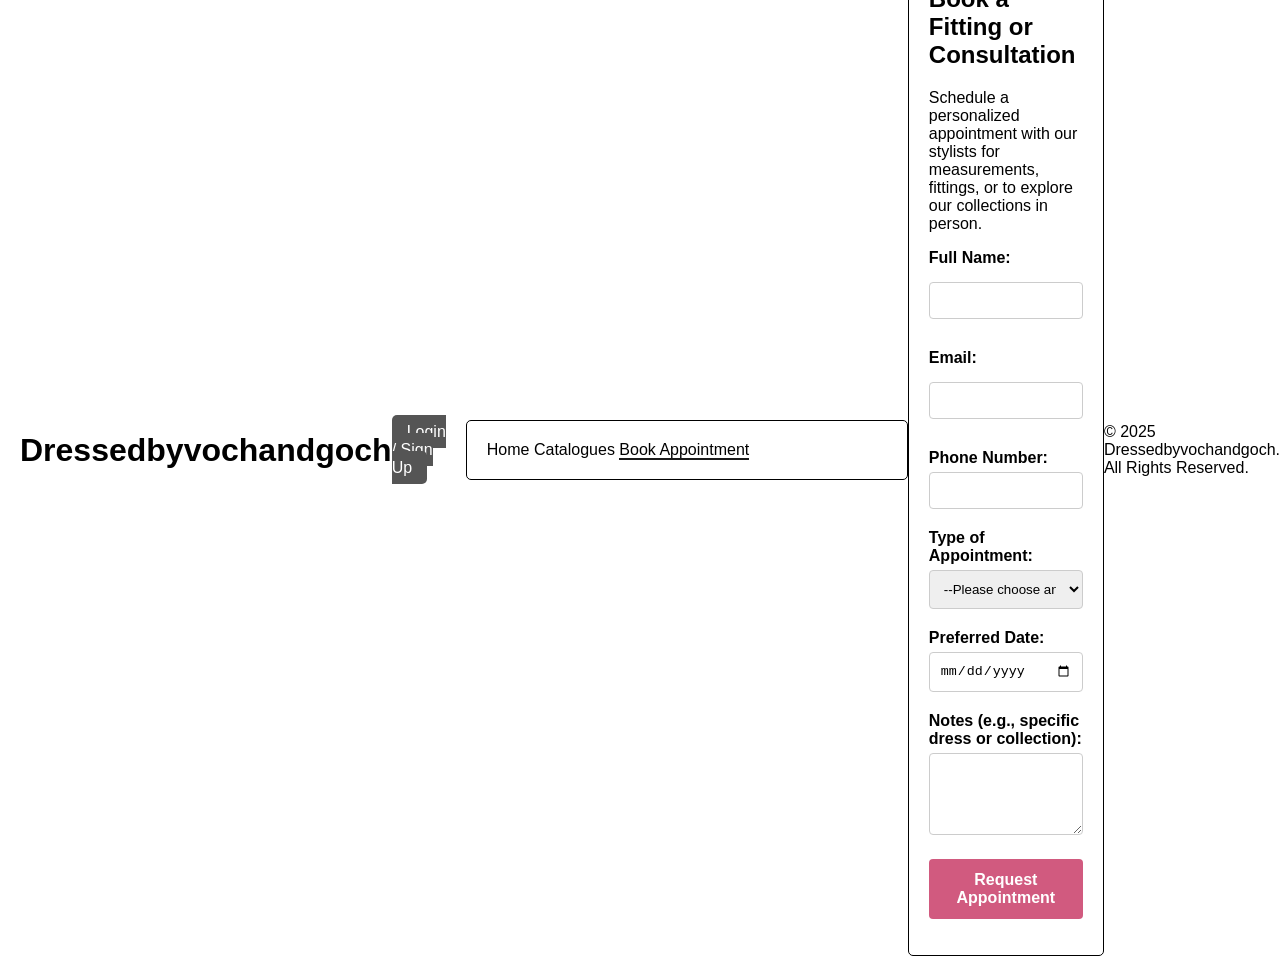
<file: bookings.html>
<!DOCTYPE html>
<html lang="en">
<head>
    <meta charset="UTF-8">
    <meta name="viewport" content="width=device-width, initial-scale=1.0">
    <title>Book Appointment - Dressedbyvochandgoch</title>
    <link rel="stylesheet" href="style.css">
    
    <style>
        /* CSS from the Gowns Home Page for consistent header layout */
        header {
            display: flex;
            justify-content: space-between;
            align-items: center;
            padding: 10px 20px;
        }

        .login-container, .profile-container {
            margin-left: auto;
            position: relative;
        }
        .profile-container {
            display: none; 
        }
        .login-button {
            background-color: #555;
            color: white;
            padding: 8px 15px;
            border: none;
            border-radius: 5px;
            cursor: pointer;
            font-size: 16px;
            text-decoration: none;
        }
        .profile-icon {
            width: 40px;
            height: 40px;
            background-color: #d15a7f;
            color: white;
            border-radius: 50%;
            display: flex;
            justify-content: center;
            align-items: center;
            font-weight: bold;
            font-size: 18px;
            cursor: pointer;
            text-transform: uppercase;
        }
        .profile-menu {
            display: none; 
            position: absolute;
            top: 50px;
            right: 0;
            background-color: white;
            box-shadow: 0 4px 8px rgba(0,0,0,0.2);
            border-radius: 5px;
            width: 200px;
            padding: 10px;
            z-index: 100;
        }
        .profile-menu p { margin: 5px 0; padding: 0 5px; font-size: 14px; }
        .profile-menu p.name { font-weight: bold; border-bottom: 1px solid #eee; padding-bottom: 8px; margin-bottom: 8px; }
        .profile-menu button { width: 100%; padding: 8px; margin-top: 5px; border: none; border-radius: 4px; cursor: pointer; font-size: 14px; }
        .profile-menu button:nth-child(3) { background-color: #007bff; color: white; }
        .profile-menu button:last-child { background-color: #dc3545; color: white; }

        /* Additional styles that might be in style.css, added here for completeness if style.css is missing */
        nav .container a.active {
             border-bottom: 2px solid #1a1a1a;
        }
        .form-group { margin-bottom: 20px; }
        .form-group label { display: block; margin-bottom: 5px; font-weight: bold; }
        .form-group input, .form-group select, .form-group textarea {
            width: 100%;
            padding: 10px;
            border: 1px solid #ccc;
            border-radius: 4px;
            box-sizing: border-box;
        }
        .submit-btn {
            background-color: #d15a7f;
            color: white;
            padding: 12px 20px;
            border: none;
            border-radius: 4px;
            cursor: pointer;
            font-size: 1em;
            font-weight: bold;
            transition: background-color 0.3s;
        }
        .submit-btn:hover {
            background-color: #b94b6d;
        }
    </style>
</head>
<body>

    <header>
        <h1>Dressedbyvochandgoch</h1>
        
        <div class="login-container" id="loginButtonContainer">
            <a href="login.html" class="login-button">Login / Sign Up</a>
        </div>
        
        <div class="profile-container" id="profileContainer">
            <div class="profile-icon" id="profileIcon">A</div>
            
            <div class="profile-menu" id="profileMenu">
                <p class="name" id="menuFullName">Guest Name</p>
                <p id="menuEmail">guest@example.com</p>
                <button onclick="alert('Redirecting to Update Details Page...')">Update Details</button>
                <button onclick="logOutUser()">Log Out</button>
            </div>
        </div>
    </header>

    <nav>
        <div class="container">
            <a href="client_index.html">Home</a>
            <a href="catalogues.html">Catalogues</a>
            <a href="bookings.html" class="active">Book Appointment</a>
        </div>
    </nav>

    <div class="container">
        <section id="appointment">
            <h2>Book a Fitting or Consultation </h2>
            <p>Schedule a personalized appointment with our stylists for measurements, fittings, or to explore our collections in person.</p>
            
            <form id="bookingForm">
                <div class="form-group">
                    <label for="name">Full Name:</label>
                    <input type="text" id="name" name="name" required>
                </div>
                <div class="form-group">
                    <label for="email">Email:</label>
                    <input type="email" id="email" name="email" required>
                </div>
                 <div class="form-group">
                    <label for="phone">Phone Number:</label>
                    <input type="tel" id="phone" name="phone" required>
                </div>
                <div class="form-group">
                    <label for="service">Type of Appointment:</label>
                    <select id="service" name="service" required>
                        <option value="">--Please choose an option--</option>
                        <option value="measurement">Measurements</option>
                        <option value="fitting">Fitting Session</option>
                        <option value="consultation">Viewing & Consultation</option>
                    </select>
                </div>
                <div class="form-group">
                    <label for="date">Preferred Date:</label>
                    <input type="date" id="date" name="date" required>
                </div>
                 <div class="form-group">
                    <label for="notes">Notes (e.g., specific dress or collection):</label>
                    <textarea id="notes" name="notes" rows="4"></textarea>
                </div>
                <button type="submit" class="submit-btn">Request Appointment</button>
            </form>
            <p id="confirmationMessage"></p>
        </section>
    </div>

    <footer>
        <p>&copy; 2025 Dressedbyvochandgoch. All Rights Reserved.</p>
    </footer>

    <script>
        // --- Authentication & Profile Logic ---
        const loginContainer = document.getElementById("loginButtonContainer");
        const profileContainer = document.getElementById("profileContainer");
        const profileIcon = document.getElementById("profileIcon");
        const profileMenu = document.getElementById("profileMenu");
        const menuFullName = document.getElementById("menuFullName");
        const menuEmail = document.getElementById("menuEmail");

        const STORAGE_KEY = 'currentUser';
        let user = null; 

        function loadUser() {
            const storedUser = localStorage.getItem(STORAGE_KEY);
            if (storedUser) {
                user = JSON.parse(storedUser);
                setLoggedInState(user.fullName, user.email);
            }
        }
        
        function updateHeaderState() {
            if (user) {
                loginContainer.style.display = 'none';
                profileContainer.style.display = 'block';
            } else {
                loginContainer.style.display = 'block';
                profileContainer.style.display = 'none';
                profileMenu.style.display = 'none'; 
            }
        }

        function setLoggedInState(name, email) {
            user = { fullName: name, email: email };
            localStorage.setItem(STORAGE_KEY, JSON.stringify(user));
            
            const initial = name.charAt(0).toUpperCase();
            profileIcon.textContent = initial;
            menuFullName.textContent = name;
            menuEmail.textContent = email;
            updateHeaderState();
        }

        function logOutUser() {
            user = null;
            localStorage.removeItem(STORAGE_KEY); 
            updateHeaderState();
            alert("You have been logged out.");
        }

        // --- Profile Menu Dropdown Logic ---
        profileIcon.onclick = function(event) {
            event.stopPropagation();
            profileMenu.style.display = profileMenu.style.display === 'block' ? 'none' : 'block';
        }
        
        document.addEventListener('click', function(event) {
            if (user && profileMenu.style.display === 'block' && !profileContainer.contains(event.target)) {
                profileMenu.style.display = 'none';
            }
        });

        // --- Booking Form Logic (Existing) ---

document.getElementById('bookingForm').addEventListener('submit', function(event) {
    event.preventDefault();

    const formData = {
        name: document.getElementById('name').value,
        email: document.getElementById('email').value,
        phone: document.getElementById('phone').value,
        service: document.getElementById('service').value,
        date: document.getElementById('date').value,
        notes: document.getElementById('notes').value
    };

    // Send data to PHP
    fetch('submit_booking.php', {
        method: 'POST',
        headers: { 'Content-Type': 'application/json' },
        body: JSON.stringify(formData)
    })
    .then(response => response.json())
    .then(data => {
        const confirmation = document.getElementById('confirmationMessage');
        confirmation.style.color = "green";
        confirmation.textContent = `Success! Booking Ref: ${data.ref}. We will contact you shortly.`;
        document.getElementById('bookingForm').reset();
    })
    .catch(error => {
        console.error('Error:', error);
        alert("There was an error saving your booking.");
    });
});

        // --- Initialization ---
        window.onload = loadUser;

    </script>

</body>
</html>
</file>
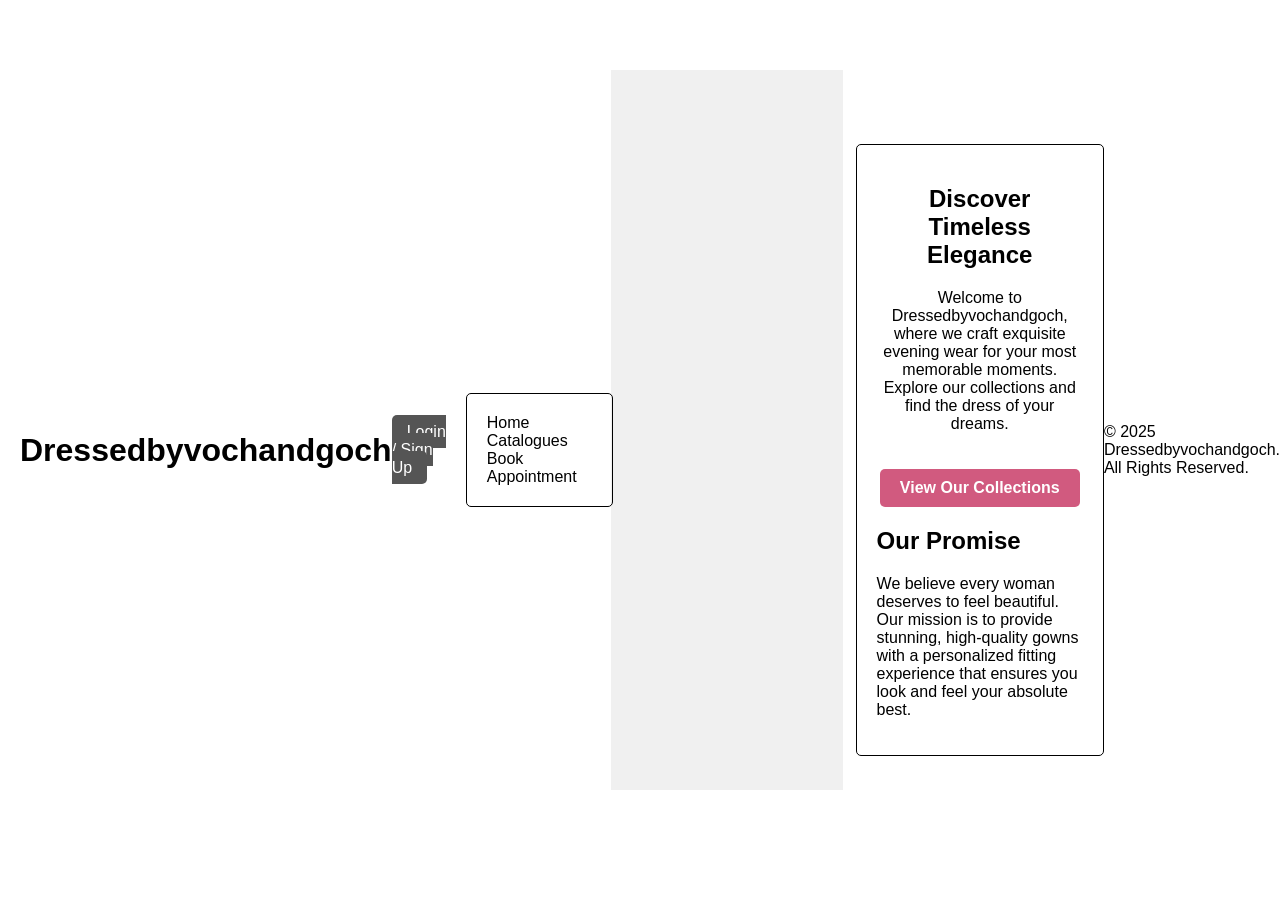
<file: client_index.html>
<!DOCTYPE html>
<html lang="en">
<head>
    <meta charset="UTF-8">
    <meta name="viewport" content="width=device-width, initial-scale=1.0">
    <title>Elegance Gowns - Home</title>
    <link rel="stylesheet" href="style.css">
    <style>
        /* General Layout */
        header {
            display: flex;
            justify-content: space-between;
            align-items: center;
            padding: 10px 20px;
        }

        nav {
            background-color: white;
            z-index: 5;
            position: relative;
        }

        .container {
            width: 80%;
            margin: 0 auto;
        }

        /* Header Buttons/Icons (Login/Profile) */
        .login-container, .profile-container {
            margin-left: auto;
            position: relative;
        }

        .profile-container {
            display: none; /* Hide profile by default, shown by JS */
        }

        .login-button {
            background-color: #555;
            color: white;
            padding: 8px 15px;
            border: none;
            border-radius: 5px;
            cursor: pointer;
            font-size: 16px;
            text-decoration: none;
        }

        .profile-icon {
            width: 40px;
            height: 40px;
            background-color: #d15a7f;
            color: white;
            border-radius: 50%;
            display: flex;
            justify-content: center;
            align-items: center;
            font-weight: bold;
            font-size: 18px;
            cursor: pointer;
            text-transform: uppercase;
        }

        /* Profile Dropdown Menu */
        .profile-menu {
            display: none; /* Hidden by default, shown by JS */
            position: absolute;
            top: 50px;
            right: 0;
            background-color: white;
            box-shadow: 0 4px 8px rgba(0,0,0,0.2);
            border-radius: 5px;
            width: 200px;
            padding: 10px;
            z-index: 100;
        }
        
        .profile-menu p { margin: 5px 0; padding: 0 5px; font-size: 14px; }
        .profile-menu p.name { font-weight: bold; border-bottom: 1px solid #eee; padding-bottom: 8px; margin-bottom: 8px; }
        .profile-menu button { width: 100%; padding: 8px; margin-top: 5px; border: none; border-radius: 4px; cursor: pointer; font-size: 14px; }
        .profile-menu button:nth-child(3) { background-color: #007bff; color: white; }
        .profile-menu button:last-child { background-color: #dc3545; color: white; }

        /* MODAL STYLES REMOVED/HIDDEN 
           Note: The modal div and form elements are still in the HTML body 
           but are no longer referenced by the 'Login / Sign Up' button.
        */
        .modal {
            display: none; /* Explicitly hide the modal */
        }

        /* VIDEO SECTION STYLES (PORTRAIT VIEW) */
        .video-container {
            width: 100%;
            margin-bottom: 40px;
            text-align: center;
        }

        .video-wrapper {
            width: 90%; 
            max-width: 450px; 
            height: 80vh; 
            margin: 0 auto;
            background-color: #f0f0f0;
            overflow: hidden;
            position: relative;
        }
        
        .video-wrapper video {
            width: 100%;
            height: 100%;
            object-fit: cover; 
        }

        .hero {
            text-align: center;
        }

        /* Added CTA button style */
        .cta-button {
            display: inline-block;
            margin-top: 20px;
            padding: 10px 20px;
            background-color: #d15a7f;
            color: white;
            text-decoration: none;
            border-radius: 5px;
            font-weight: bold;
            transition: background-color 0.3s;
        }

        .cta-button:hover {
            background-color: #b94b6d;
        }
    </style>
    <link rel="stylesheet" href="https://cdnjs.cloudflare.com/ajax/libs/font-awesome/6.0.0-beta3/css/all.min.css">
</head>
<body>

    <header>
        <h1>Dressedbyvochandgoch</h1>
        
        <div class="login-container" id="loginButtonContainer">
            <a href="login.html" class="login-button">Login / Sign Up</a>
        </div>
        
        <div class="profile-container" id="profileContainer">
            <div class="profile-icon" id="profileIcon">A</div>
            
            <div class="profile-menu" id="profileMenu">
                <p class="name" id="menuFullName">Guest Name</p>
                <p id="menuEmail">guest@example.com</p>
                <button onclick="alert('Redirecting to Update Details Page...')">Update Details</button>
                <button onclick="logOutUser()">Log Out</button>
            </div>
        </div>
    </header>

    <nav>
        <div class="container">
            <a href="index.html" class="active">Home</a>
            <a href="catalogues.html">Catalogues</a>
            <a href="bookings.html">Book Appointment</a>
        </div>
    </nav>

    <div class="video-container">
        <div class="video-wrapper">
            <video autoplay loop muted playsinline>
                <source src="MicrosoftTeams-video (1).mp4" type="video/mp4">
                Your browser does not support the video tag.
            </video>
        </div>
    </div>
    <div class="container">
        <section class="hero">
            <h2>Discover Timeless Elegance</h2>
            <p>Welcome to Dressedbyvochandgoch, where we craft exquisite evening wear for your most memorable moments. Explore our collections and find the dress of your dreams.</p>
            
            <a href="catalogues.html" class="cta-button">View Our Collections</a>
        </section>

        <section class="about">
            <h2>Our Promise</h2>
            <p>We believe every woman deserves to feel beautiful. Our mission is to provide stunning, high-quality gowns with a personalized fitting experience that ensures you look and feel your absolute best.</p>
        </section>
    </div>

    <footer>
        <p>&copy; 2025 Dressedbyvochandgoch. All Rights Reserved.</p>
    </footer>

    <div id="loginSignupModal" class="modal">
        <div class="modal-content">
            <span class="close-button">&times;</span>
            
            <form id="loginForm" onsubmit="handleLogin(event)">
                <h2>Login</h2>
                <div class="form-group">
                    <label for="loginEmail">Email:</label>
                    <input type="email" id="loginEmail" name="loginEmail" required value="user@example.com">
                </div>
                <div class="form-group">
                    <label for="loginPassword">Password:</label>
                    <input type="password" id="loginPassword" name="loginPassword" required value="password">
                </div>
                <button type="submit">Log In</button>
                <a class="form-switch-link" data-target="signupForm">Need an account? Sign Up!</a>
            </form>

            <form id="signupForm" style="display:none;" onsubmit="handleSignup(event)">
                <h2>Create Account</h2>
                <div class="form-group">
                    <label for="signupName">Full Name:</label>
                    <input type="text" id="signupName" name="signupName" required>
                </div>
                <div class="form-group">
                    <label for="signupEmail">Email:</label>
                    <input type="email" id="signupEmail" name="signupEmail" required>
                </div>
                <div class="form-group">
                    <label for="signupPassword">Password:</label>
                    <input type="password" id="signupPassword" name="signupPassword" required>
                </div>
                <button type="submit">Sign Up</button>
                <a class="form-switch-link" data-target="loginForm">Already have an account? Log In.</a>
            </form>
        </div>
    </div>

    <script>
        // --- DOM Elements ---
        const loginContainer = document.getElementById("loginButtonContainer");
        const profileContainer = document.getElementById("profileContainer");
        const profileIcon = document.getElementById("profileIcon");
        const profileMenu = document.getElementById("profileMenu");
        const menuFullName = document.getElementById("menuFullName");
        const menuEmail = document.getElementById("menuEmail");

        // --- Simulated User Data ---
        const STORAGE_KEY = 'currentUser';
        let user = null; 

        // --- Core Functions ---

        function loadUser() {
            const storedUser = localStorage.getItem(STORAGE_KEY);
            if (storedUser) {
                user = JSON.parse(storedUser);
                setLoggedInState(user.fullName, user.email);
            }
        }
        
        function updateHeaderState() {
            if (user) {
                loginContainer.style.display = 'none';
                profileContainer.style.display = 'block';
            } else {
                loginContainer.style.display = 'block';
                profileContainer.style.display = 'none';
                profileMenu.style.display = 'none'; 
            }
        }

        function setLoggedInState(name, email) {
            user = { fullName: name, email: email };
            localStorage.setItem(STORAGE_KEY, JSON.stringify(user));
            
            const initial = name.charAt(0).toUpperCase();
            profileIcon.textContent = initial;
            menuFullName.textContent = name;
            menuEmail.textContent = email;
            updateHeaderState();
        }

        function logOutUser() {
            user = null;
            localStorage.removeItem(STORAGE_KEY); 
            updateHeaderState();
            alert("You have been logged out.");
        }

        // --- Event Listeners ---
        window.onload = loadUser; 

        // --- Profile Menu Dropdown Logic ---
        profileIcon.onclick = function(event) {
            event.stopPropagation();
            profileMenu.style.display = profileMenu.style.display === 'block' ? 'none' : 'block';
        }
        
        document.addEventListener('click', function(event) {
            if (user && profileMenu.style.display === 'block' && !profileContainer.contains(event.target)) {
                profileMenu.style.display = 'none';
            }
        });
        
        // --- REMOVED: All modal and form submission functions (handleLogin, handleSignup, modal close logic) ---
        // Since the button now redirects to login.html, the modal logic is no longer needed on this page.

    </script>

</body>
</html>
</file>
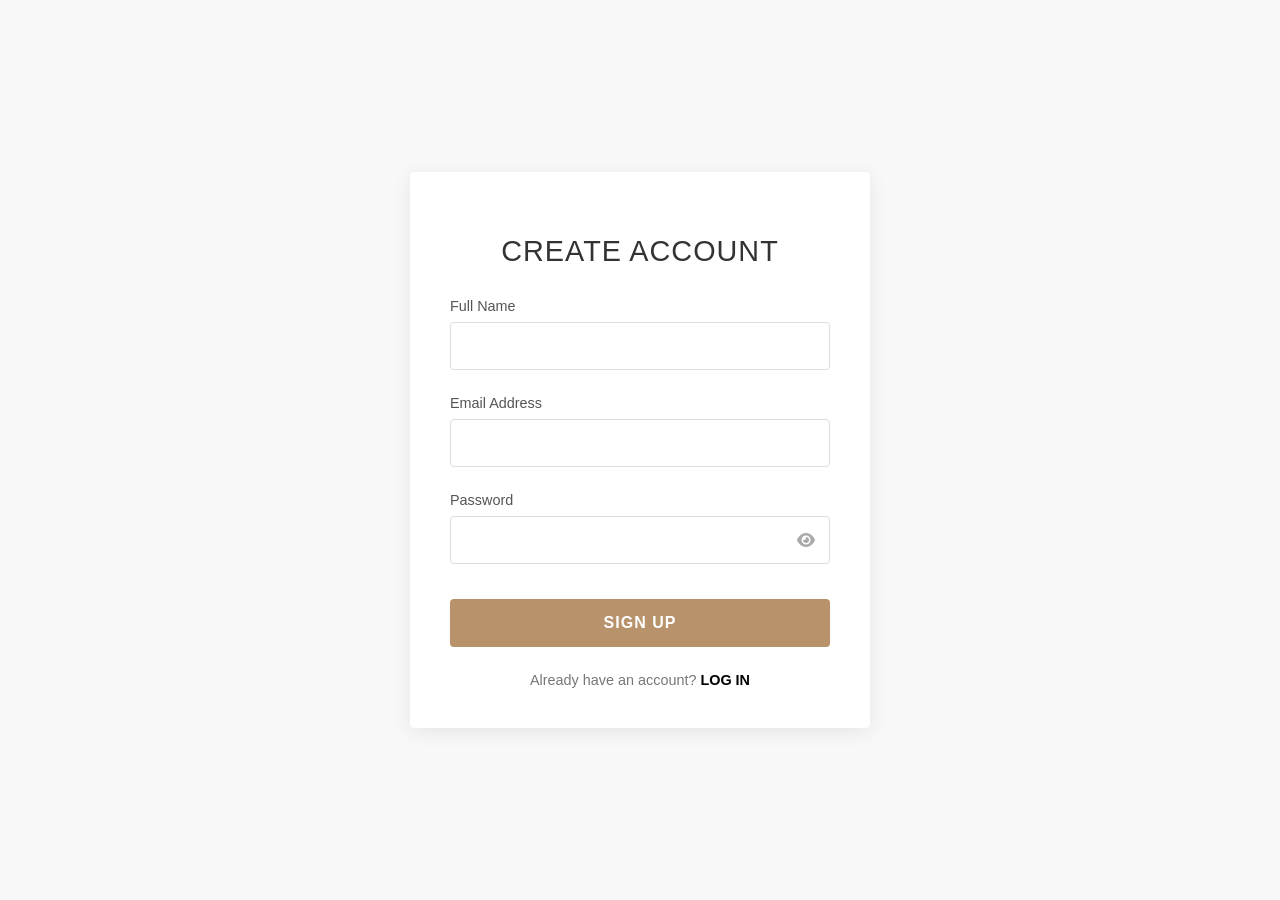
<file: create_account.html>
<!DOCTYPE html>
<html lang="en">
<head>
    <meta charset="UTF-8">
    <meta name="viewport" content="width=device-width, initial-scale=1.0">
    <title>Create Account</title>
    <link rel="stylesheet" href="https://cdnjs.cloudflare.com/ajax/libs/font-awesome/6.0.0-beta3/css/all.min.css">
    
    <style>
        /* General Setup */
        body {
            font-family: 'Arial', sans-serif;
            background-color: #f8f8f8;
            display: flex;
            justify-content: center;
            align-items: center;
            min-height: 100vh;
            margin: 0;
            padding: 20px;
            box-sizing: border-box;
        }

        /* Container Card - Minimalist White Box */
        .container {
            background-color: #ffffff;
            padding: 40px;
            border-radius: 4px;
            box-shadow: 0 4px 20px rgba(0, 0, 0, 0.08);
            width: 100%;
            max-width: 380px;
            text-align: center;
        }

        /* Headings - Light and Elegant */
        h2 {
            font-size: 1.8em;
            font-weight: 300;
            text-transform: uppercase;
            letter-spacing: 1px;
            margin-bottom: 30px;
            color: #333;
        }

        /* Input Fields - Clean and Defined */
        .input-group {
            margin-bottom: 25px;
            text-align: left;
        }

        .input-group label {
            display: block;
            margin-bottom: 8px;
            font-size: 0.9em;
            color: #555;
            font-weight: 400;
        }

        .input-group input {
            width: 100%;
            padding: 14px 15px;
            border: 1px solid #ddd;
            border-radius: 4px;
            box-sizing: border-box;
            font-size: 1em;
            transition: border-color 0.3s;
        }

        .input-group input:focus {
            border-color: #000;
            outline: none;
        }

        /* SIGN UP Button (Zara Style - Neutral Tan) */
        .btn-signup {
            width: 100%;
            padding: 15px;
            background-color: #b7926b; /* Earthy/Tan color */
            color: white;
            border: none;
            border-radius: 4px;
            cursor: pointer;
            font-size: 1em;
            font-weight: bold;
            text-transform: uppercase;
            letter-spacing: 1px;
            margin-top: 10px;
            transition: background-color 0.3s;
        }

        .btn-signup:hover {
            background-color: #a37f5b;
        }

        /* Footer Link - Subtle and Clean */
        .footer-link {
            margin-top: 25px;
            font-size: 0.9em;
            color: #777;
        }

        .footer-link a {
            color: #000;
            text-decoration: none;
            font-weight: bold;
            text-transform: uppercase;
            transition: color 0.3s;
        }

        .footer-link a:hover {
            color: #333;
            text-decoration: underline;
        }

        /* Styles needed for the Portal Selection/Login page (included for consistency) */
        .welcome-text {
            font-size: 1.1em;
            color: #444;
            margin-bottom: 30px;
            font-weight: 300;
        }
        .btn-login {
            width: 100%;
            padding: 15px;
            background-color: #000000;
            color: white;
            border: none;
            border-radius: 4px;
            cursor: pointer;
            font-size: 1em;
            font-weight: bold;
            text-transform: uppercase;
            letter-spacing: 1px;
            margin-top: 10px;
            transition: background-color 0.3s;
        }
        .btn-portal {
            width: 100%;
            padding: 18px;
            border: none;
            border-radius: 4px;
            cursor: pointer;
            font-size: 0.95em;
            font-weight: bold;
            margin: 15px 0;
            transition: transform 0.2s, opacity 0.3s;
            display: flex;
            align-items: center;
            justify-content: center;
            text-decoration: none;
            text-transform: uppercase;
            letter-spacing: 0.5px;
        }
        .btn-portal i {
            margin-right: 12px;
            font-size: 1.2em;
        }
        .client-portal {
            background-color: #d1b490;
            color: #333;
        }
        .admin-portal {
            background-color: #333;
            color: white;
        }
    </style>
</head>
<body>
    <div class="container">
        <h2>Create Account</h2>
        <form id="signupForm" onsubmit="handleSignup(event)">
            <div class="input-group">
                <label for="reg-username">Full Name</label>
                <input type="text" id="reg-username" name="username" required>
            </div>
            <div class="input-group">
                <label for="reg-email">Email Address</label>
                <input type="email" id="reg-email" name="email" required>
            </div>
            <div class="input-group">
                <label for="reg-password">Password</label>
                <div style="position: relative;">
                    <input type="password" id="reg-password" name="password" required>
                    <i class="fas fa-eye" id="toggleRegPasswordIcon" 
                       style="position: absolute; right: 15px; top: 50%; transform: translateY(-50%); cursor: pointer; color: #aaa;"
                       onclick="togglePassword('reg-password', 'toggleRegPasswordIcon')"></i>
                </div>
            </div>
            <button href="select_portal.html" type="submit" class="btn-signup">SIGN UP</button>
        </form>
        <div class="footer-link">
            Already have an account? <a href="login.html">LOG IN</a>
        </div>
    </div>

    <script>
    // Key for saving/retrieving user data
    const STORAGE_KEY = 'currentUser';

    function togglePassword(inputId, iconId) {
        // ... (password toggle logic remains the same)
    }

    function handleSignup(event) {
        event.preventDefault(); 
        
        const nameInput = document.getElementById('reg-username');
        const emailInput = document.getElementById('reg-email');
        const passwordInput = document.getElementById('reg-password');

        const fullName = nameInput.value.trim();
        const email = emailInput.value.trim();
        const password = passwordInput.value.trim();
        
        if (fullName && email && password) {
            // 1. Save credentials (simulate login)
            const user = { 
                fullName: fullName, 
                email: email, 
                password: password 
            };

            localStorage.setItem(STORAGE_KEY, JSON.stringify(user));
            
            // 2. UPDATED: Redirect to the portal selection page
            window.location.href = 'select_portal.html'; 
        } else {
            alert('Please fill out all fields.');
        }
    }
</script>
</body>
</html>
</file>
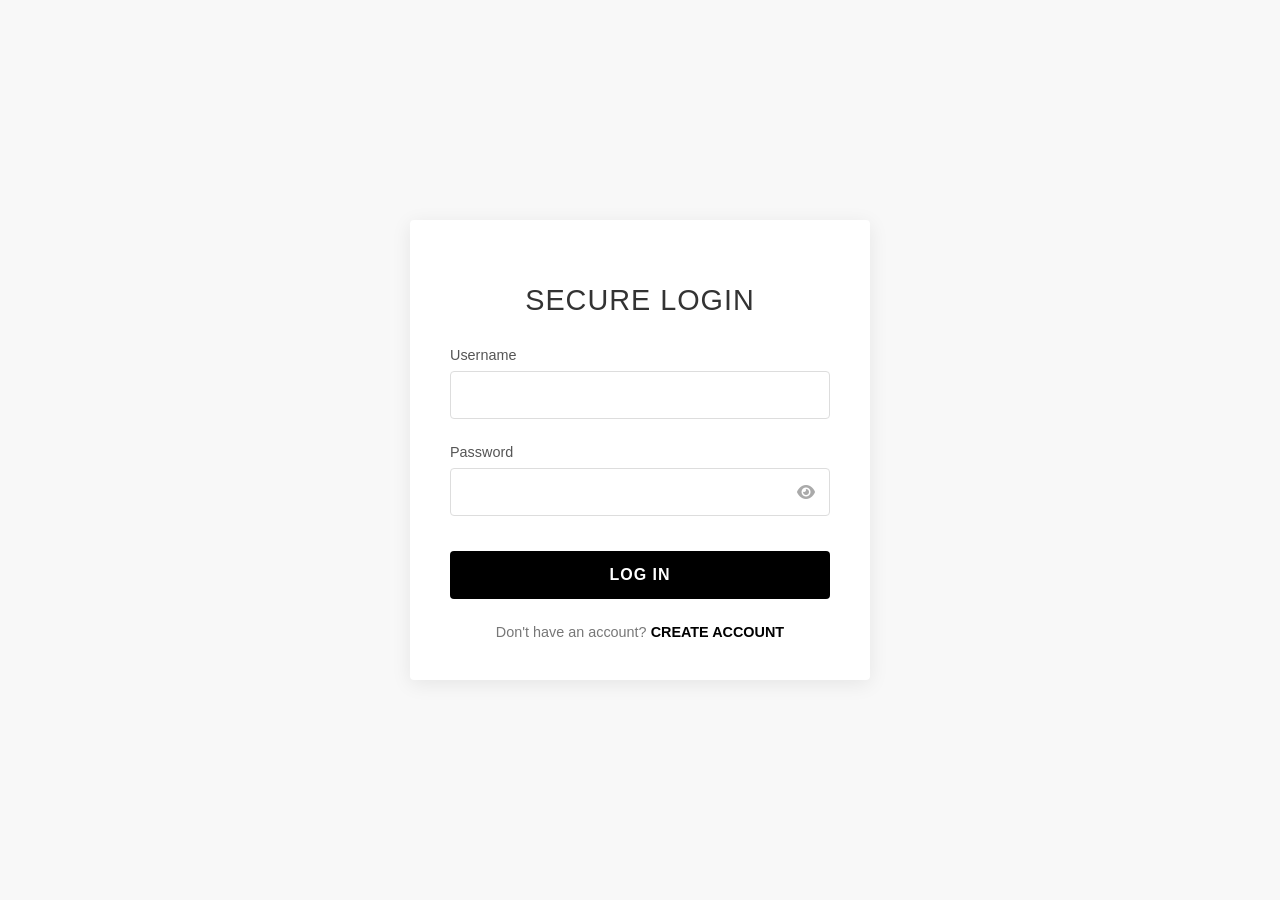
<file: login.html>
<!DOCTYPE html>
<html lang="en">
<head>
    <meta charset="UTF-8">
    <meta name="viewport" content="width=device-width, initial-scale=1.0">
    <title>Secure Login</title>
    <link rel="stylesheet" href="https://cdnjs.cloudflare.com/ajax/libs/font-awesome/6.0.0-beta3/css/all.min.css">
    
    <style>
        /* General Setup */
        body {
            font-family: 'Arial', sans-serif;
            background-color: #f8f8f8;
            display: flex;
            justify-content: center;
            align-items: center;
            min-height: 100vh;
            margin: 0;
            padding: 20px;
            box-sizing: border-box;
        }

        /* Container Card - Minimalist White Box */
        .container {
            background-color: #ffffff;
            padding: 40px;
            border-radius: 4px;
            box-shadow: 0 4px 20px rgba(0, 0, 0, 0.08);
            width: 100%;
            max-width: 380px;
            text-align: center;
        }

        /* Headings - Light and Elegant */
        h2 {
            font-size: 1.8em;
            font-weight: 300;
            text-transform: uppercase;
            letter-spacing: 1px;
            margin-bottom: 30px;
            color: #333;
        }

        /* Input Fields - Clean and Defined */
        .input-group {
            margin-bottom: 25px;
            text-align: left;
        }

        .input-group label {
            display: block;
            margin-bottom: 8px;
            font-size: 0.9em;
            color: #555;
            font-weight: 400;
        }

        .input-group input {
            width: 100%;
            padding: 14px 15px;
            border: 1px solid #ddd;
            border-radius: 4px;
            box-sizing: border-box;
            font-size: 1em;
            transition: border-color 0.3s;
        }

        .input-group input:focus {
            border-color: #000;
            outline: none;
        }

        /* LOG IN Button (YSL Style - Black) */
        .btn-login {
            width: 100%;
            padding: 15px;
            background-color: #000000; /* Solid Black */
            color: white;
            border: none;
            border-radius: 4px;
            cursor: pointer;
            font-size: 1em;
            font-weight: bold;
            text-transform: uppercase;
            letter-spacing: 1px;
            margin-top: 10px;
            transition: background-color 0.3s;
        }

        .btn-login:hover {
            background-color: #333333;
        }

        /* Footer Link - Subtle and Clean */
        .footer-link {
            margin-top: 25px;
            font-size: 0.9em;
            color: #777;
        }

        .footer-link a {
            color: #000;
            text-decoration: none;
            font-weight: bold;
            text-transform: uppercase;
            transition: color 0.3s;
        }

        .footer-link a:hover {
            color: #333;
            text-decoration: underline;
        }
        
        /* Styles needed for the Portal Selection page (included for consistency) */
        .welcome-text {
            font-size: 1.1em;
            color: #444;
            margin-bottom: 30px;
            font-weight: 300;
        }
        .btn-portal {
            width: 100%;
            padding: 18px;
            border: none;
            border-radius: 4px;
            cursor: pointer;
            font-size: 0.95em;
            font-weight: bold;
            margin: 15px 0;
            transition: transform 0.2s, opacity 0.3s;
            display: flex;
            align-items: center;
            justify-content: center;
            text-decoration: none;
            text-transform: uppercase;
            letter-spacing: 0.5px;
        }
        .btn-portal i {
            margin-right: 12px;
            font-size: 1.2em;
        }
        .client-portal {
            background-color: #d1b490;
            color: #333;
        }
        .admin-portal {
            background-color: #333;
            color: white;
        }
        /* Styles needed for the Create Account page (included for consistency) */
        .btn-signup {
            width: 100%;
            padding: 15px;
            background-color: #b7926b;
            color: white;
            border: none;
            border-radius: 4px;
            cursor: pointer;
            font-size: 1em;
            font-weight: bold;
            text-transform: uppercase;
            letter-spacing: 1px;
            margin-top: 10px;
            transition: background-color 0.3s;
        }

        .btn-signup:hover {
            background-color: #a37f5b;
        }
    </style>
</head>
<body>
    <div class="container">
        <h2>Secure Login</h2>
        <form action="select_portal.html" method="get">
            <div class="input-group">
                <label for="username">Username</label>
                <input type="text" id="username" name="username" required>
            </div>
            <div class="input-group">
                <label for="password">Password</label>
                <div style="position: relative;">
                    <input type="password" id="password" name="password" required>
                    <i class="fas fa-eye" id="togglePasswordIcon" 
                       style="position: absolute; right: 15px; top: 50%; transform: translateY(-50%); cursor: pointer; color: #aaa;"
                       onclick="togglePassword('password', 'togglePasswordIcon')"></i>
                </div>
            </div>
            <button type="submit" class="btn-login">LOG IN</button>
        </form>
        <div class="footer-link">
            Don't have an account? <a href="create_account.html">CREATE ACCOUNT</a>
        </div>
    </div>

    <script>
        function togglePassword(inputId, iconId) {
            const passwordInput = document.getElementById(inputId);
            const icon = document.getElementById(iconId);

            // Toggle the type attribute between 'password' and 'text'
            if (passwordInput.type === 'password') {
                passwordInput.type = 'text';
                icon.classList.remove('fa-eye');
                icon.classList.add('fa-eye-slash'); // Change icon to hide
            } else {
                passwordInput.type = 'password';
                icon.classList.remove('fa-eye-slash');
                icon.classList.add('fa-eye'); // Change icon to show
            }
        }
    </script>
</body>
</html>
</file>
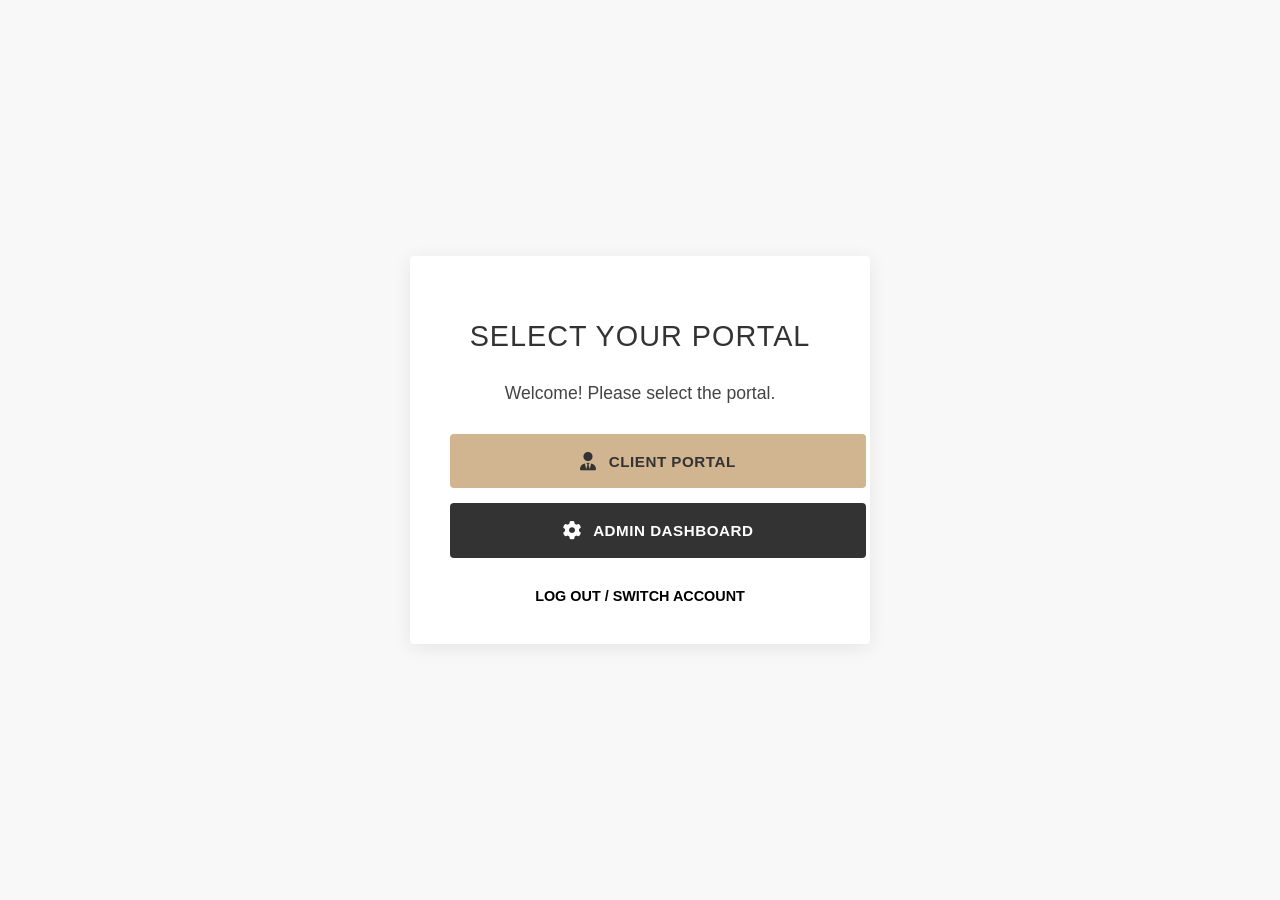
<file: select_portal.html>
<!DOCTYPE html>
<html lang="en">
<head>
    <meta charset="UTF-8">
    <meta name="viewport" content="width=device-width, initial-scale=1.0">
    <title>Select Your Portal</title>
    <link rel="stylesheet" href="https://cdnjs.cloudflare.com/ajax/libs/font-awesome/6.0.0-beta3/css/all.min.css">
    
    <style>
        /* General Setup */
        body {
            font-family: 'Arial', sans-serif;
            background-color: #f8f8f8;
            display: flex;
            justify-content: center;
            align-items: center;
            min-height: 100vh;
            margin: 0;
            padding: 20px;
            box-sizing: border-box;
        }

        /* Container Card - Minimalist White Box */
        .container {
            background-color: #ffffff;
            padding: 40px;
            border-radius: 4px;
            box-shadow: 0 4px 20px rgba(0, 0, 0, 0.08);
            width: 100%;
            max-width: 380px;
            text-align: center;
        }

        /* Headings - Light and Elegant */
        h2 {
            font-size: 1.8em;
            font-weight: 300;
            text-transform: uppercase;
            letter-spacing: 1px;
            margin-bottom: 30px;
            color: #333;
        }

        /* Portal Selection Page Styles */
        .welcome-text {
            font-size: 1.1em;
            color: #444;
            margin-bottom: 30px;
            font-weight: 300;
        }

        /* General Portal Button Style */
        .btn-portal {
            width: 100%;
            padding: 18px;
            border: none;
            border-radius: 4px;
            cursor: pointer;
            font-size: 0.95em;
            font-weight: bold;
            margin: 15px 0;
            transition: transform 0.2s, opacity 0.3s;
            display: flex;
            align-items: center;
            justify-content: center;
            text-decoration: none;
            text-transform: uppercase;
            letter-spacing: 0.5px;
        }

        .btn-portal:hover {
            opacity: 0.95;
            transform: translateY(-2px);
        }

        .btn-portal i {
            margin-right: 12px;
            font-size: 1.2em;
        }

        /* Client Portal (Zara Style - Light/Tan) */
        .client-portal {
            background-color: #d1b490; /* Muted Tan/Gold */
            color: #333;
        }

        /* Admin Dashboard (YSL Style - Dark/Black) */
        .admin-portal {
            background-color: #333;
            color: white;
        }

        /* Footer Link - Subtle and Clean */
        .footer-link {
            margin-top: 25px;
            font-size: 0.9em;
            color: #777;
        }

        .footer-link a {
            color: #000;
            text-decoration: none;
            font-weight: bold;
            text-transform: uppercase;
            transition: color 0.3s;
        }

        .footer-link a:hover {
            color: #333;
            text-decoration: underline;
        }
        
        /* Styles needed for Login/Signup (included for consistency) */
        .input-group input {
            width: 100%;
            padding: 14px 15px;
            border: 1px solid #ddd;
            border-radius: 4px;
            box-sizing: border-box;
            font-size: 1em;
            transition: border-color 0.3s;
        }
        .btn-login {
            width: 100%;
            padding: 15px;
            background-color: #000000;
            color: white;
            border: none;
            border-radius: 4px;
            cursor: pointer;
            font-size: 1em;
            font-weight: bold;
            text-transform: uppercase;
            letter-spacing: 1px;
            margin-top: 10px;
            transition: background-color 0.3s;
        }
        .btn-signup {
            width: 100%;
            padding: 15px;
            background-color: #b7926b;
            color: white;
            border: none;
            border-radius: 4px;
            cursor: pointer;
            font-size: 1em;
            font-weight: bold;
            text-transform: uppercase;
            letter-spacing: 1px;
            margin-top: 10px;
            transition: background-color 0.3s;
        }
    </style>
</head>
<body>
    <div class="container">
        <h2>Select Your Portal</h2>
        <div class="welcome-text" id="welcomeMessage">
            Welcome! Please select the portal.
        </div>
        
        <a href="client_index.html" class="btn-portal client-portal">
            <i class="fas fa-user-tie"></i> CLIENT PORTAL 
        </a>

        <a href="admin_index.html" class="btn-portal admin-portal">
            <i class="fas fa-cog"></i> ADMIN DASHBOARD 
        </a>

        <div class="footer-link" style="margin-top: 30px;">
            <a href="login.html">Log out / Switch account</a>
        </div>
    </div>

    <script>
        document.addEventListener('DOMContentLoaded', () => {
            const username = localStorage.getItem('user_username');
            const welcomeElement = document.getElementById('welcomeMessage');

            if (username && welcomeElement) {
                // Capitalize the first letter of the username for a nicer look
                const capitalizedUsername = username.charAt(0).toUpperCase() + username.slice(1);
                
                // Update the welcome message
                welcomeElement.innerHTML = `Welcome <strong>${capitalizedUsername}</strong>! Please select the portal.`;
            } else if (welcomeElement) {
                // If username isn't found (e.g., accessed directly), use a generic message
                 welcomeElement.innerHTML = 'Welcome! Please select the portal.';
            }
        });
    </script>
</body>
</html>
</file>
<file: style.css>
body {
    font-family: Arial, sans-serif;
    background-color: #fff;
    color: #000;
    display: flex;
    justify-content: center;
    align-items: center;
    height: 100vh;
    margin: 0;
}

.container {
    width: 400px;
    padding: 20px;
    border: 1px solid #000;
    border-radius: 5px;
}

input[type="text"], input[type="email"], input[type="password"] {
    width: 100%;
    padding: 10px;
    margin: 10px 0;
    border: 1px solid #000;
    border-radius: 3px;
    box-sizing: border-box;
}

button {
    width: 100%;
    padding: 10px;
    background-color: #000;
    color: #fff;
    border: none;
    border-radius: 3px;
    cursor: pointer;
}

button:hover {
    opacity: 0.8;
}

a { color: #000; text-decoration: none; }
a:hover { text-decoration: underline; }
</file>
